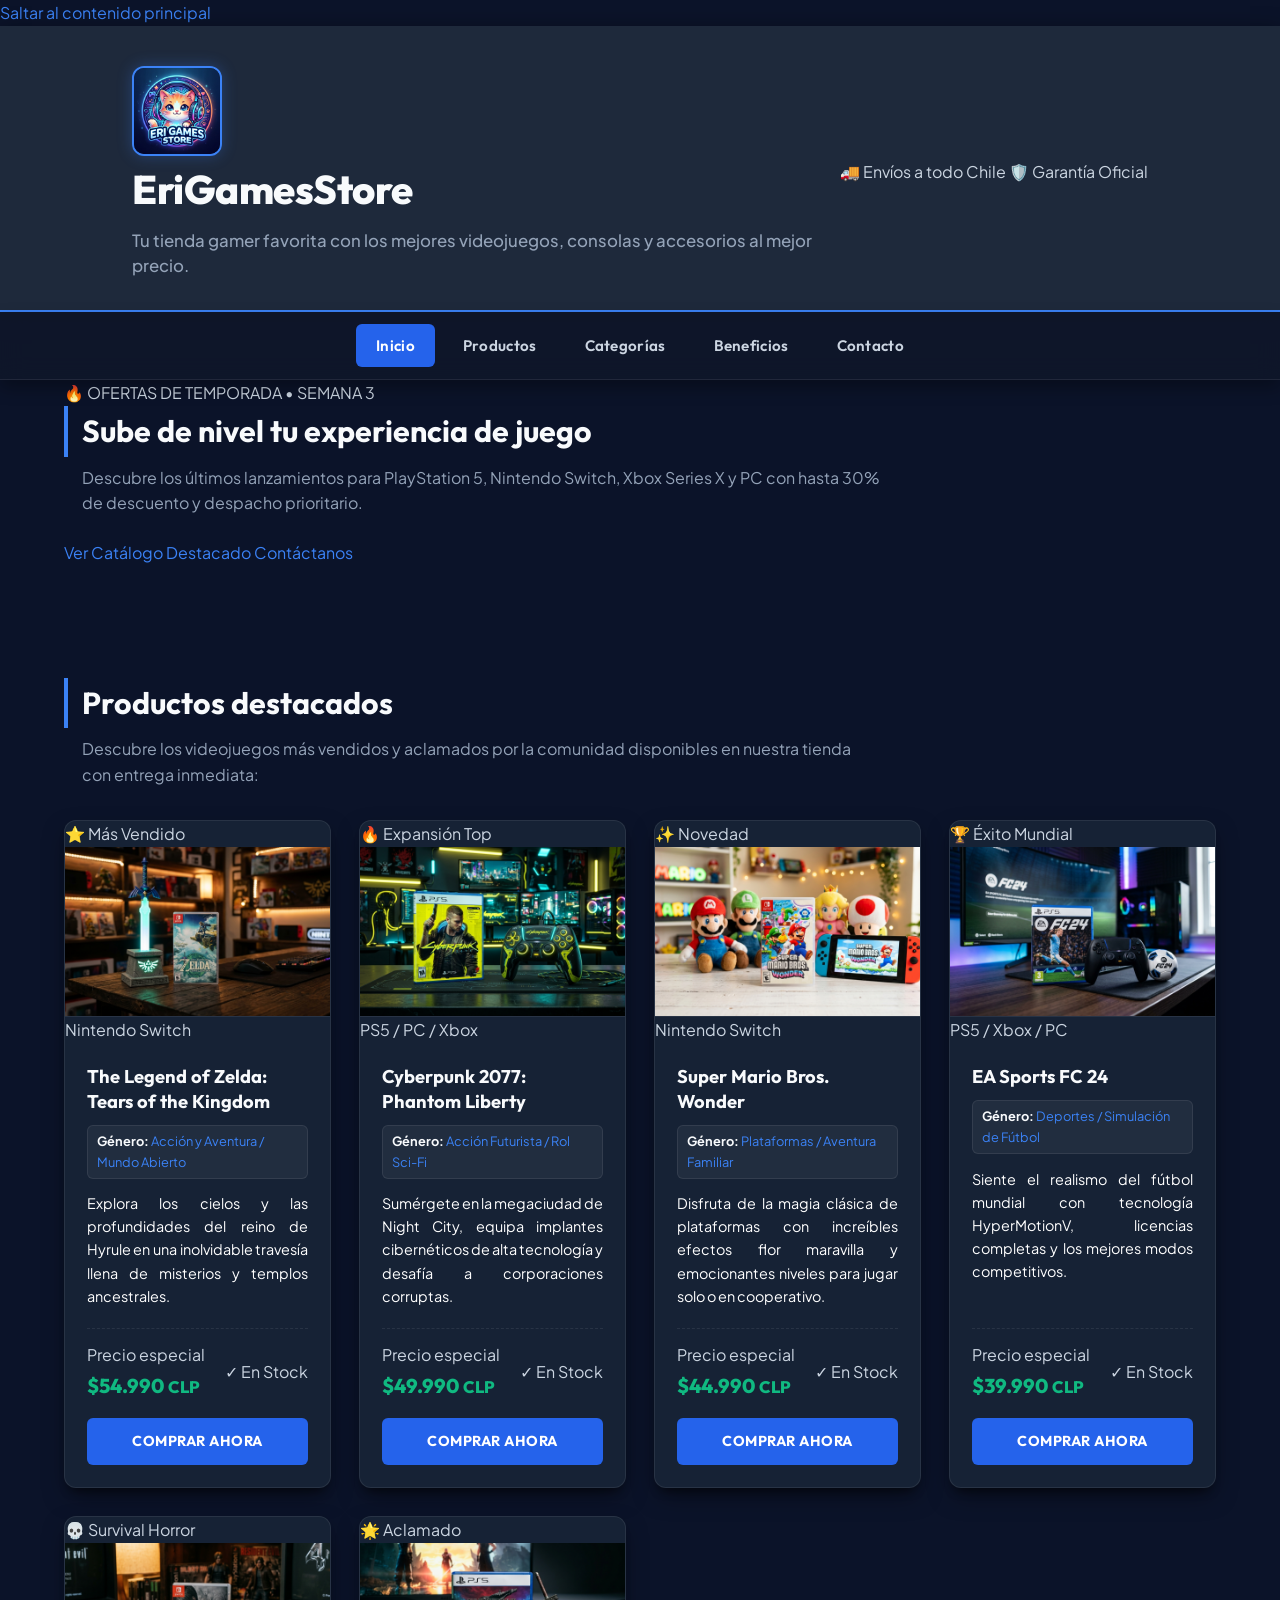
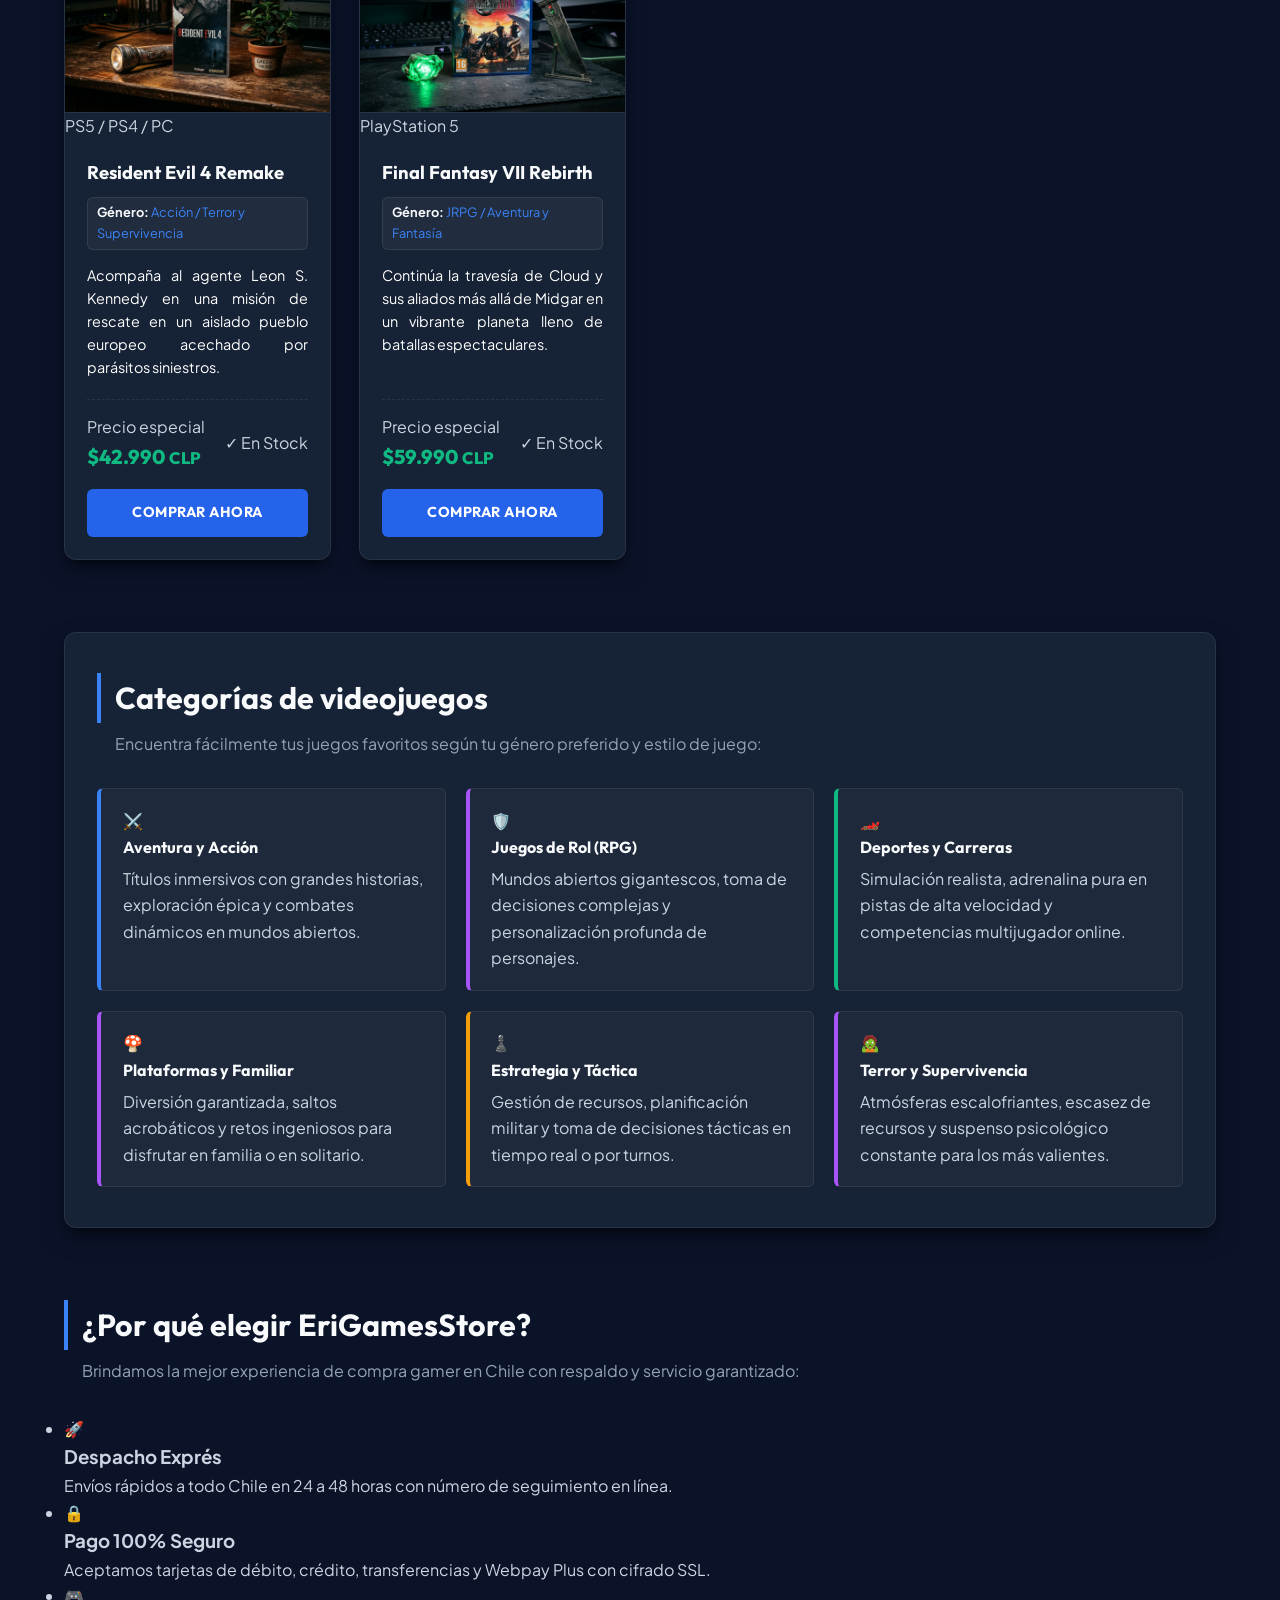
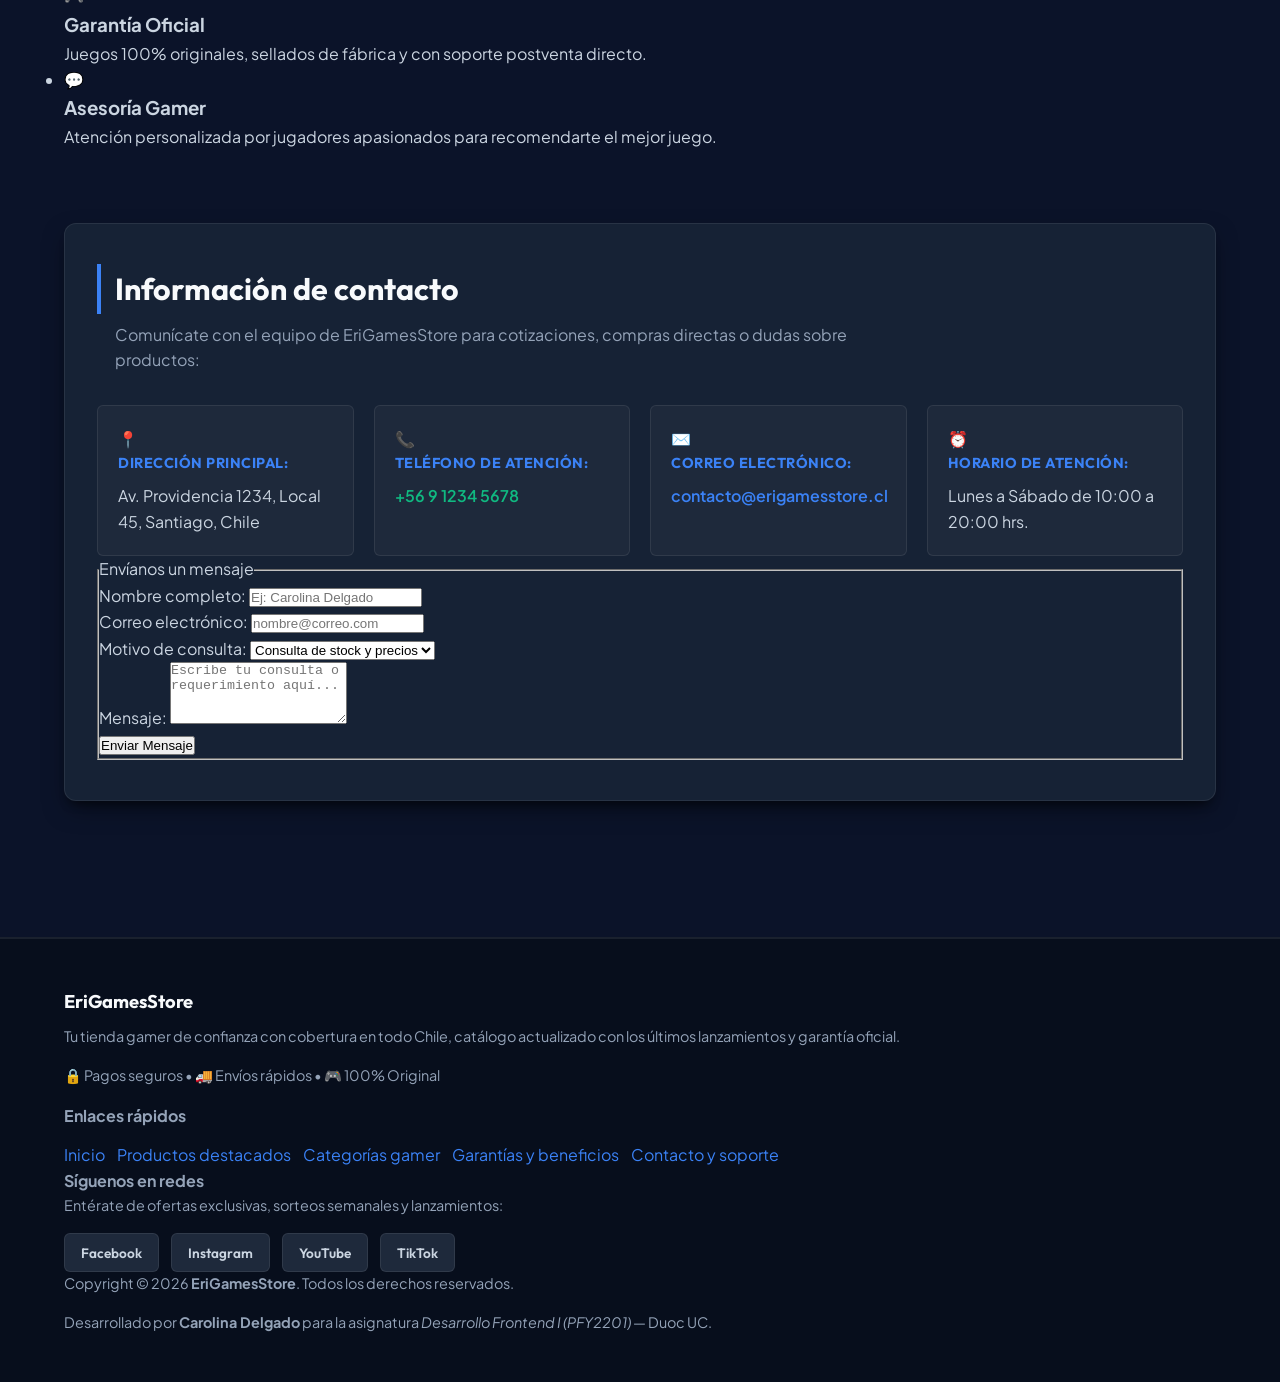
<file: index.html>
<!DOCTYPE html>
<html lang="es">
<head>
    <!-- ==========================================================================
         PFY2201 - DESARROLLO FRONTEND I - EVALUACIÓN SUMATIVA SEMANA 3
         Estudiante: Carolina Delgado | Institución: Duoc UC
         Proyecto: EriGamesStore - Tienda de Videojuegos Online
         ========================================================================== -->
    <meta charset="UTF-8">
    <meta name="viewport" content="width=device-width, initial-scale=1.0">
    <meta name="description" content="EriGamesStore - Tu tienda favorita de videojuegos, consolas de última generación y accesorios gamer en Chile con las mejores ofertas y despacho rápido.">
    <meta name="keywords" content="EriGamesStore, videojuegos, tienda gamer, consolas, PS5, Nintendo Switch, Xbox Series X, PC Gaming, ofertas gamer, Duoc UC">
    <meta name="author" content="Carolina Delgado - PFY2201">
    <meta name="theme-color" content="#0a0f1d">
    <title>EriGamesStore - Tienda de Videojuegos Online | Semana 3</title>

    <!-- Preconexión para fuentes de Google Fonts -->
    <link rel="preconnect" href="https://fonts.googleapis.com">
    <link rel="preconnect" href="https://fonts.gstatic.com" crossorigin>
    <link href="https://fonts.googleapis.com/css2?family=Outfit:wght@400;500;600;700;800&family=Plus+Jakarta+Sans:ital,wght@0,400;0,500;0,600;0,700;1,400&display=swap" rel="stylesheet">

    <!-- Hoja de estilos CSS externa (Paso 1 de la actividad) -->
    <link rel="stylesheet" href="styles.css">
</head>
<body>

    <!-- Enlace de accesibilidad para lectores de pantalla y navegación por teclado -->
    <a href="#main-content" class="skip-link">Saltar al contenido principal</a>

    <!-- ==========================================================================
         CABECERA DEL SITIO (HEADER) - PASO 2: ESTRUCTURA Y FLEXBOX
         ========================================================================== -->
    <header id="inicio" class="site-header">
        <div class="header-container">
            <div class="header-brand">
                <img class="header-logo" src="img/erigames-logo.jpg" alt="Logotipo oficial de EriGamesStore" width="90" height="90">
                <div class="header-text">
                    <h1>EriGamesStore</h1>
                    <p class="header-tagline">Tu tienda gamer favorita con los mejores videojuegos, consolas y accesorios al mejor precio.</p>
                </div>
            </div>
            <div class="header-badges" aria-label="Destacados de la tienda">
                <span class="badge-chip badge-shipping">🚚 Envíos a todo Chile</span>
                <span class="badge-chip badge-warranty">🛡️ Garantía Oficial</span>
            </div>
        </div>
    </header>

    <!-- ==========================================================================
         MENÚ DE NAVEGACIÓN PRINCIPAL (NAV) - FLEXBOX RESPONSIVO
         ========================================================================== -->
    <nav class="site-nav" aria-label="Navegación principal">
        <div class="nav-container">
            <ul class="nav-list">
                <li><a class="nav-link nav-active" href="#inicio" title="Ir al inicio del sitio">Inicio</a></li>
                <li><a class="nav-link" href="#productos" title="Ver el catálogo de productos destacados">Productos</a></li>
                <li><a class="nav-link" href="#categorias" title="Explorar categorías de juegos">Categorías</a></li>
                <li><a class="nav-link" href="#beneficios" title="Conocer beneficios y garantías">Beneficios</a></li>
                <li><a class="nav-link" href="#contacto" title="Ver información de contacto y formulario">Contacto</a></li>
            </ul>
        </div>
    </nav>

    <!-- ==========================================================================
         HERO / BANNER PROMOCIONAL - MODELO DE CAJAS Y FLEXBOX
         ========================================================================== -->
    <section class="hero-banner" aria-label="Banner promocional">
        <div class="container hero-content">
            <div class="hero-text-box">
                <span class="hero-tag">🔥 OFERTAS DE TEMPORADA &bull; SEMANA 3</span>
                <h2>Sube de nivel tu experiencia de juego</h2>
                <p>Descubre los últimos lanzamientos para PlayStation 5, Nintendo Switch, Xbox Series X y PC con hasta 30% de descuento y despacho prioritario.</p>
                <div class="hero-actions">
                    <a href="#productos" class="btn btn-primary" title="Explorar catálogo destacado">Ver Catálogo Destacado</a>
                    <a href="#contacto" class="btn btn-secondary" title="Cotizar pedidos especiales">Contáctanos</a>
                </div>
            </div>
        </div>
    </section>

    <!-- ==========================================================================
         CONTENIDO PRINCIPAL (MAIN) - CSS GRID Y MODELO DE CAJAS
         ========================================================================== -->
    <main id="main-content" class="container">

        <!-- ----------------------------------------------------------------------
             SECCIÓN 1: PRODUCTOS DESTACADOS (#productos) - CSS GRID
             ---------------------------------------------------------------------- -->
        <section id="productos" class="section-block">
            <div class="section-header">
                <h2>Productos destacados</h2>
                <p>Descubre los videojuegos más vendidos y aclamados por la comunidad disponibles en nuestra tienda con entrega inmediata:</p>
            </div>

            <!-- Cuadrícula responsiva de productos con CSS Grid -->
            <ul class="products-grid">
                <!-- Producto 1: Zelda Tears of the Kingdom -->
                <li>
                    <article class="product-card">
                        <div class="card-media">
                            <span class="badge badge-featured">⭐ Más Vendido</span>
                            <img class="product-img" src="img/zelda-totk.jpg" alt="The Legend of Zelda: Tears of the Kingdom" loading="lazy">
                            <span class="platform-tag platform-switch">Nintendo Switch</span>
                        </div>
                        <div class="product-body">
                            <h3>The Legend of Zelda: Tears of the Kingdom</h3>
                            <p class="product-genre"><strong>Género:</strong> Acción y Aventura / Mundo Abierto</p>
                            <p class="product-desc">Explora los cielos y las profundidades del reino de Hyrule en una inolvidable travesía llena de misterios y templos ancestrales.</p>
                            <div class="product-price-box">
                                <div class="price-data">
                                    <span class="price-label">Precio especial</span>
                                    <p class="product-price">$54.990 <small>CLP</small></p>
                                </div>
                                <span class="stock-badge stock-available">✓ En Stock</span>
                            </div>
                            <a class="btn-buy" href="#contacto" title="Consultar disponibilidad y comprar Zelda">Comprar ahora</a>
                        </div>
                    </article>
                </li>

                <!-- Producto 2: Cyberpunk 2077 Phantom Liberty -->
                <li>
                    <article class="product-card">
                        <div class="card-media">
                            <span class="badge badge-special">🔥 Expansión Top</span>
                            <img class="product-img" src="img/cyberpunk-2077.jpg" alt="Cyberpunk 2077: Phantom Liberty" loading="lazy">
                            <span class="platform-tag platform-multi">PS5 / PC / Xbox</span>
                        </div>
                        <div class="product-body">
                            <h3>Cyberpunk 2077: Phantom Liberty</h3>
                            <p class="product-genre"><strong>Género:</strong> Acción Futurista / Rol Sci-Fi</p>
                            <p class="product-desc">Sumérgete en la megaciudad de Night City, equipa implantes cibernéticos de alta tecnología y desafía a corporaciones corruptas.</p>
                            <div class="product-price-box">
                                <div class="price-data">
                                    <span class="price-label">Precio especial</span>
                                    <p class="product-price">$49.990 <small>CLP</small></p>
                                </div>
                                <span class="stock-badge stock-available">✓ En Stock</span>
                            </div>
                            <a class="btn-buy" href="#contacto" title="Consultar disponibilidad y comprar Cyberpunk">Comprar ahora</a>
                        </div>
                    </article>
                </li>

                <!-- Producto 3: Super Mario Bros Wonder -->
                <li>
                    <article class="product-card">
                        <div class="card-media">
                            <span class="badge badge-new">✨ Novedad</span>
                            <img class="product-img" src="img/mario-wonder.jpg" alt="Super Mario Bros. Wonder" loading="lazy">
                            <span class="platform-tag platform-switch">Nintendo Switch</span>
                        </div>
                        <div class="product-body">
                            <h3>Super Mario Bros. Wonder</h3>
                            <p class="product-genre"><strong>Género:</strong> Plataformas / Aventura Familiar</p>
                            <p class="product-desc">Disfruta de la magia clásica de plataformas con increíbles efectos flor maravilla y emocionantes niveles para jugar solo o en cooperativo.</p>
                            <div class="product-price-box">
                                <div class="price-data">
                                    <span class="price-label">Precio especial</span>
                                    <p class="product-price">$44.990 <small>CLP</small></p>
                                </div>
                                <span class="stock-badge stock-available">✓ En Stock</span>
                            </div>
                            <a class="btn-buy" href="#contacto" title="Consultar disponibilidad y comprar Mario Wonder">Comprar ahora</a>
                        </div>
                    </article>
                </li>

                <!-- Producto 4: EA Sports FC 24 -->
                <li>
                    <article class="product-card">
                        <div class="card-media">
                            <span class="badge badge-popular">🏆 Éxito Mundial</span>
                            <img class="product-img" src="img/fc24.jpg" alt="EA Sports FC 24" loading="lazy">
                            <span class="platform-tag platform-multi">PS5 / Xbox / PC</span>
                        </div>
                        <div class="product-body">
                            <h3>EA Sports FC 24</h3>
                            <p class="product-genre"><strong>Género:</strong> Deportes / Simulación de Fútbol</p>
                            <p class="product-desc">Siente el realismo del fútbol mundial con tecnología HyperMotionV, licencias completas y los mejores modos competitivos.</p>
                            <div class="product-price-box">
                                <div class="price-data">
                                    <span class="price-label">Precio especial</span>
                                    <p class="product-price">$39.990 <small>CLP</small></p>
                                </div>
                                <span class="stock-badge stock-available">✓ En Stock</span>
                            </div>
                            <a class="btn-buy" href="#contacto" title="Consultar disponibilidad y comprar FC 24">Comprar ahora</a>
                        </div>
                    </article>
                </li>

                <!-- Producto 5: Resident Evil 4 Remake -->
                <li>
                    <article class="product-card">
                        <div class="card-media">
                            <span class="badge badge-horror">💀 Survival Horror</span>
                            <img class="product-img" src="img/resident-evil-4.jpg" alt="Resident Evil 4 Remake" loading="lazy">
                            <span class="platform-tag platform-multi">PS5 / PS4 / PC</span>
                        </div>
                        <div class="product-body">
                            <h3>Resident Evil 4 Remake</h3>
                            <p class="product-genre"><strong>Género:</strong> Acción / Terror y Supervivencia</p>
                            <p class="product-desc">Acompaña al agente Leon S. Kennedy en una misión de rescate en un aislado pueblo europeo acechado por parásitos siniestros.</p>
                            <div class="product-price-box">
                                <div class="price-data">
                                    <span class="price-label">Precio especial</span>
                                    <p class="product-price">$42.990 <small>CLP</small></p>
                                </div>
                                <span class="stock-badge stock-available">✓ En Stock</span>
                            </div>
                            <a class="btn-buy" href="#contacto" title="Consultar disponibilidad y comprar Resident Evil 4">Comprar ahora</a>
                        </div>
                    </article>
                </li>

                <!-- Producto 6: Final Fantasy VII Rebirth -->
                <li>
                    <article class="product-card">
                        <div class="card-media">
                            <span class="badge badge-goty">🌟 Aclamado</span>
                            <img class="product-img" src="img/ffvii-rebirth.jpg" alt="Final Fantasy VII Rebirth" loading="lazy">
                            <span class="platform-tag platform-ps5">PlayStation 5</span>
                        </div>
                        <div class="product-body">
                            <h3>Final Fantasy VII Rebirth</h3>
                            <p class="product-genre"><strong>Género:</strong> JRPG / Aventura y Fantasía</p>
                            <p class="product-desc">Continúa la travesía de Cloud y sus aliados más allá de Midgar en un vibrante planeta lleno de batallas espectaculares.</p>
                            <div class="product-price-box">
                                <div class="price-data">
                                    <span class="price-label">Precio especial</span>
                                    <p class="product-price">$59.990 <small>CLP</small></p>
                                </div>
                                <span class="stock-badge stock-available">✓ En Stock</span>
                            </div>
                            <a class="btn-buy" href="#contacto" title="Consultar disponibilidad y comprar FFVII Rebirth">Comprar ahora</a>
                        </div>
                    </article>
                </li>
            </ul>
        </section>

        <!-- ----------------------------------------------------------------------
             SECCIÓN 2: CATEGORÍAS DE VIDEOJUEGOS (#categorias) - CSS GRID
             ---------------------------------------------------------------------- -->
        <section id="categorias" class="section-block">
            <div class="section-header">
                <h2>Categorías de videojuegos</h2>
                <p>Encuentra fácilmente tus juegos favoritos según tu género preferido y estilo de juego:</p>
            </div>
            <ul class="categories-grid">
                <li class="category-card cat-adventure">
                    <div class="category-icon" aria-hidden="true">⚔️</div>
                    <div class="category-content">
                        <strong>Aventura y Acción</strong>
                        <p>Títulos inmersivos con grandes historias, exploración épica y combates dinámicos en mundos abiertos.</p>
                    </div>
                </li>
                <li class="category-card cat-rpg">
                    <div class="category-icon" aria-hidden="true">🛡️</div>
                    <div class="category-content">
                        <strong>Juegos de Rol (RPG)</strong>
                        <p>Mundos abiertos gigantescos, toma de decisiones complejas y personalización profunda de personajes.</p>
                    </div>
                </li>
                <li class="category-card cat-sports">
                    <div class="category-icon" aria-hidden="true">🏎️</div>
                    <div class="category-content">
                        <strong>Deportes y Carreras</strong>
                        <p>Simulación realista, adrenalina pura en pistas de alta velocidad y competencias multijugador online.</p>
                    </div>
                </li>
                <li class="category-card cat-platform">
                    <div class="category-icon" aria-hidden="true">🍄</div>
                    <div class="category-content">
                        <strong>Plataformas y Familiar</strong>
                        <p>Diversión garantizada, saltos acrobáticos y retos ingeniosos para disfrutar en familia o en solitario.</p>
                    </div>
                </li>
                <li class="category-card cat-strategy">
                    <div class="category-icon" aria-hidden="true">♟️</div>
                    <div class="category-content">
                        <strong>Estrategia y Táctica</strong>
                        <p>Gestión de recursos, planificación militar y toma de decisiones tácticas en tiempo real o por turnos.</p>
                    </div>
                </li>
                <li class="category-card cat-horror">
                    <div class="category-icon" aria-hidden="true">🧟</div>
                    <div class="category-content">
                        <strong>Terror y Supervivencia</strong>
                        <p>Atmósferas escalofriantes, escasez de recursos y suspenso psicológico constante para los más valientes.</p>
                    </div>
                </li>
            </ul>
        </section>

        <!-- ----------------------------------------------------------------------
             SECCIÓN 3: BENEFICIOS Y GARANTÍAS (#beneficios) - FLEXBOX & GRID
             ---------------------------------------------------------------------- -->
        <section id="beneficios" class="section-block">
            <div class="section-header">
                <h2>¿Por qué elegir EriGamesStore?</h2>
                <p>Brindamos la mejor experiencia de compra gamer en Chile con respaldo y servicio garantizado:</p>
            </div>
            <ul class="benefits-grid">
                <li class="benefit-card">
                    <div class="benefit-icon" aria-hidden="true">🚀</div>
                    <div class="benefit-info">
                        <h3>Despacho Exprés</h3>
                        <p>Envíos rápidos a todo Chile en 24 a 48 horas con número de seguimiento en línea.</p>
                    </div>
                </li>
                <li class="benefit-card">
                    <div class="benefit-icon" aria-hidden="true">🔒</div>
                    <div class="benefit-info">
                        <h3>Pago 100% Seguro</h3>
                        <p>Aceptamos tarjetas de débito, crédito, transferencias y Webpay Plus con cifrado SSL.</p>
                    </div>
                </li>
                <li class="benefit-card">
                    <div class="benefit-icon" aria-hidden="true">🎮</div>
                    <div class="benefit-info">
                        <h3>Garantía Oficial</h3>
                        <p>Juegos 100% originales, sellados de fábrica y con soporte postventa directo.</p>
                    </div>
                </li>
                <li class="benefit-card">
                    <div class="benefit-icon" aria-hidden="true">💬</div>
                    <div class="benefit-info">
                        <h3>Asesoría Gamer</h3>
                        <p>Atención personalizada por jugadores apasionados para recomendarte el mejor juego.</p>
                    </div>
                </li>
            </ul>
        </section>

        <!-- ----------------------------------------------------------------------
             SECCIÓN 4: INFORMACIÓN DE CONTACTO (#contacto) - CSS GRID 2 COLUMNAS
             ---------------------------------------------------------------------- -->
        <section id="contacto" class="section-block">
            <div class="section-header">
                <h2>Información de contacto</h2>
                <p>Comunícate con el equipo de EriGamesStore para cotizaciones, compras directas o dudas sobre productos:</p>
            </div>

            <div class="contact-layout-grid">
                <!-- Columna 1: Tarjetas de Información de Contacto -->
                <div class="contact-info-panel">
                    <ul class="contact-cards-list">
                        <li class="contact-card-item">
                            <span class="contact-item-icon" aria-hidden="true">📍</span>
                            <div class="contact-item-text">
                                <strong>Dirección principal:</strong>
                                <span>Av. Providencia 1234, Local 45, Santiago, Chile</span>
                            </div>
                        </li>
                        <li class="contact-card-item">
                            <span class="contact-item-icon" aria-hidden="true">📞</span>
                            <div class="contact-item-text">
                                <strong>Teléfono de atención:</strong>
                                <a href="tel:+56912345678" title="Llamar a EriGamesStore">+56 9 1234 5678</a>
                            </div>
                        </li>
                        <li class="contact-card-item">
                            <span class="contact-item-icon" aria-hidden="true">✉️</span>
                            <div class="contact-item-text">
                                <strong>Correo electrónico:</strong>
                                <a href="mailto:contacto@erigamesstore.cl" title="Enviar correo a EriGamesStore">contacto@erigamesstore.cl</a>
                            </div>
                        </li>
                        <li class="contact-card-item">
                            <span class="contact-item-icon" aria-hidden="true">⏰</span>
                            <div class="contact-item-text">
                                <strong>Horario de atención:</strong>
                                <span>Lunes a Sábado de 10:00 a 20:00 hrs.</span>
                            </div>
                        </li>
                    </ul>
                </div>

                <!-- Columna 2: Formulario de Contacto Semántico -->
                <div class="contact-form-panel">
                    <form class="contact-form" action="#contacto" method="get">
                        <fieldset>
                            <legend>Envíanos un mensaje</legend>
                            <div class="form-group">
                                <label for="nombre">Nombre completo:</label>
                                <input type="text" id="nombre" name="nombre" placeholder="Ej: Carolina Delgado" required>
                            </div>
                            <div class="form-group">
                                <label for="email">Correo electrónico:</label>
                                <input type="email" id="email" name="email" placeholder="nombre@correo.com" required>
                            </div>
                            <div class="form-group">
                                <label for="motivo">Motivo de consulta:</label>
                                <select id="motivo" name="motivo">
                                    <option value="consulta">Consulta de stock y precios</option>
                                    <option value="compra">Cotización para compra</option>
                                    <option value="envio">Estado de despacho</option>
                                    <option value="soporte">Garantía y soporte técnico</option>
                                </select>
                            </div>
                            <div class="form-group">
                                <label for="mensaje">Mensaje:</label>
                                <textarea id="mensaje" name="mensaje" rows="4" placeholder="Escribe tu consulta o requerimiento aquí..." required></textarea>
                            </div>
                            <button type="submit" class="btn btn-submit">Enviar Mensaje</button>
                        </fieldset>
                    </form>
                </div>
            </div>
        </section>

    </main>

    <!-- ==========================================================================
         PIE DE PÁGINA (FOOTER) - PASO 5: CSS GRID Y FLEXBOX RESPONSIVO
         ========================================================================== -->
    <footer class="site-footer">
        <div class="container footer-layout">
            <!-- Columna 1: Información de marca -->
            <div class="footer-col footer-about">
                <div class="footer-brand">
                    <h3>EriGamesStore</h3>
                </div>
                <p>Tu tienda gamer de confianza con cobertura en todo Chile, catálogo actualizado con los últimos lanzamientos y garantía oficial.</p>
                <p class="footer-secure-notice">🔒 Pagos seguros &bull; 🚚 Envíos rápidos &bull; 🎮 100% Original</p>
            </div>

            <!-- Columna 2: Enlaces rápidos -->
            <div class="footer-col footer-links">
                <h4>Enlaces rápidos</h4>
                <ul>
                    <li><a href="#inicio" title="Ir al inicio">Inicio</a></li>
                    <li><a href="#productos" title="Ver catálogo">Productos destacados</a></li>
                    <li><a href="#categorias" title="Ver categorías">Categorías gamer</a></li>
                    <li><a href="#beneficios" title="Ver garantías">Garantías y beneficios</a></li>
                    <li><a href="#contacto" title="Ir al formulario">Contacto y soporte</a></li>
                </ul>
            </div>

            <!-- Columna 3: Redes sociales -->
            <div class="footer-col footer-social">
                <h4>Síguenos en redes</h4>
                <p>Entérate de ofertas exclusivas, sorteos semanales y lanzamientos:</p>
                <ul class="social-list">
                    <li><a href="https://www.facebook.com" target="_blank" rel="noopener noreferrer" title="Facebook de EriGamesStore">Facebook</a></li>
                    <li><a href="https://www.instagram.com" target="_blank" rel="noopener noreferrer" title="Instagram de EriGamesStore">Instagram</a></li>
                    <li><a href="https://www.youtube.com" target="_blank" rel="noopener noreferrer" title="YouTube de EriGamesStore">YouTube</a></li>
                    <li><a href="https://www.tiktok.com" target="_blank" rel="noopener noreferrer" title="TikTok de EriGamesStore">TikTok</a></li>
                </ul>
            </div>
        </div>

        <!-- Barra inferior de créditos y derechos -->
        <div class="footer-bottom">
            <div class="container footer-bottom-container">
                <p>Copyright &copy; 2026 <strong>EriGamesStore</strong>. Todos los derechos reservados.</p>
                <p class="academic-credit">Desarrollado por <strong>Carolina Delgado</strong> para la asignatura <em>Desarrollo Frontend I (PFY2201)</em> &mdash; Duoc UC.</p>
            </div>
        </div>
    </footer>

</body>
</html>
</file>
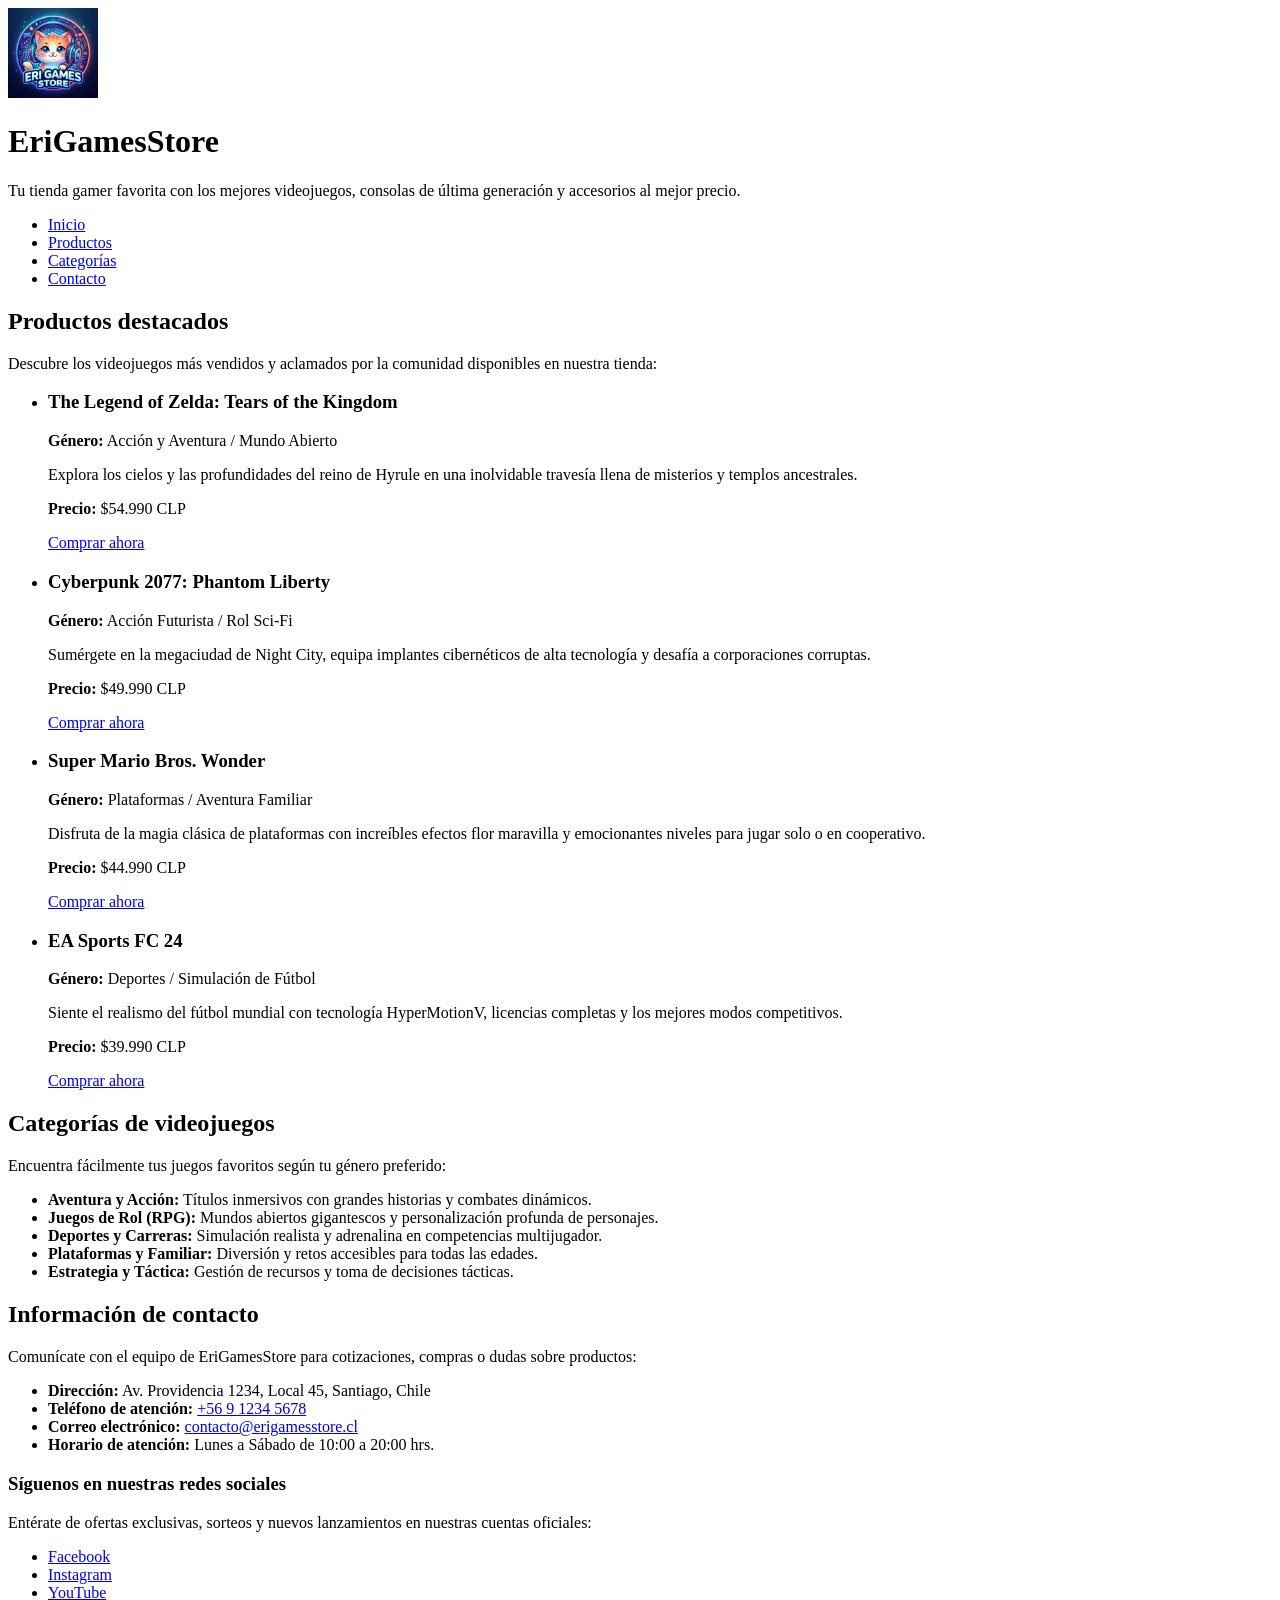
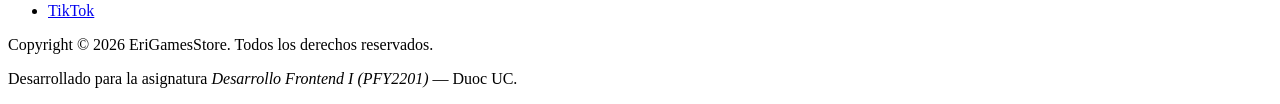
<file: Carolina_PFY2201_HTML_Semana1.html>
<!DOCTYPE html>
<html lang="es">
<head>
    <!-- ==========================================
         PASO 1: CABECERA
         ========================================== -->
    <meta charset="UTF-8">
    <meta name="viewport" content="width=device-width, initial-scale=1.0">
    <meta name="description" content="EriGamesStore - Tu tienda favorita de videojuegos, consolas y accesorios gamer con los mejores títulos y ofertas.">
    <meta name="keywords" content="EriGamesStore, videojuegos, tienda gamer, consolas, PS5, Nintendo Switch, Xbox, PC">
    <meta name="author" content="Carolina - PFY2201">
    <title>EriGamesStore - Tienda de Videojuegos</title>
</head>
<body>

    <!-- ==========================================
         PASO 2: CABECERA DEL SITIO (HEADER)
         ========================================== -->
    <header id="inicio">
        <div>
            <img src="img/erigames-logo.jpg" alt="Logotipo oficial de EriGamesStore" width="90" height="90">
            <div>
                <h1>EriGamesStore</h1>
                <p>Tu tienda gamer favorita con los mejores videojuegos, consolas de última generación y accesorios al mejor precio.</p>
            </div>
        </div>
    </header>

    <!-- ==========================================
         PASO 3: MENÚ DE NAVEGACIÓN (NAV)
         ========================================== -->
    <nav aria-label="Navegación principal">
        <ul>
            <li><a href="#inicio" title="Ir al inicio del sitio">Inicio</a></li>
            <li><a href="#productos" title="Ver el catálogo de productos destacados">Productos</a></li>
            <li><a href="#categorias" title="Explorar categorías de juegos">Categorías</a></li>
            <li><a href="#contacto" title="Ver información de contacto">Contacto</a></li>
        </ul>
    </nav>

    <!-- ==========================================
         PASO 4: CONTENIDO PRINCIPAL (MAIN)
         ========================================== -->
    <main>
        <!-- SECCIÓN DE PRODUCTOS DESTACADOS -->
        <section id="productos">
            <h2>Productos destacados</h2>
            <p>Descubre los videojuegos más vendidos y aclamados por la comunidad disponibles en nuestra tienda:</p>

            <ul>
                <!-- Producto 1 -->
                <li>
                    <article>
                        <h3>The Legend of Zelda: Tears of the Kingdom</h3>
                        <p><strong>Género:</strong> Acción y Aventura / Mundo Abierto</p>
                        <p>Explora los cielos y las profundidades del reino de Hyrule en una inolvidable travesía llena de misterios y templos ancestrales.</p>
                        <p><strong>Precio:</strong> $54.990 CLP</p>
                        <a href="#contacto" title="Consultar disponibilidad">Comprar ahora</a>
                    </article>
                </li>

                <!-- Producto 2 -->
                <li>
                    <article>
                        <h3>Cyberpunk 2077: Phantom Liberty</h3>
                        <p><strong>Género:</strong> Acción Futurista / Rol Sci-Fi</p>
                        <p>Sumérgete en la megaciudad de Night City, equipa implantes cibernéticos de alta tecnología y desafía a corporaciones corruptas.</p>
                        <p><strong>Precio:</strong> $49.990 CLP</p>
                        <a href="#contacto" title="Consultar disponibilidad">Comprar ahora</a>
                    </article>
                </li>

                <!-- Producto 3 -->
                <li>
                    <article>
                        <h3>Super Mario Bros. Wonder</h3>
                        <p><strong>Género:</strong> Plataformas / Aventura Familiar</p>
                        <p>Disfruta de la magia clásica de plataformas con increíbles efectos flor maravilla y emocionantes niveles para jugar solo o en cooperativo.</p>
                        <p><strong>Precio:</strong> $44.990 CLP</p>
                        <a href="#contacto" title="Consultar disponibilidad">Comprar ahora</a>
                    </article>
                </li>

                <!-- Producto 4 -->
                <li>
                    <article>
                        <h3>EA Sports FC 24</h3>
                        <p><strong>Género:</strong> Deportes / Simulación de Fútbol</p>
                        <p>Siente el realismo del fútbol mundial con tecnología HyperMotionV, licencias completas y los mejores modos competitivos.</p>
                        <p><strong>Precio:</strong> $39.990 CLP</p>
                        <a href="#contacto" title="Consultar disponibilidad">Comprar ahora</a>
                    </article>
                </li>
            </ul>
        </section>

        <!-- SECCIÓN DE CATEGORÍAS -->
        <section id="categorias">
            <h2>Categorías de videojuegos</h2>
            <p>Encuentra fácilmente tus juegos favoritos según tu género preferido:</p>
            <ul>
                <li><strong>Aventura y Acción:</strong> Títulos inmersivos con grandes historias y combates dinámicos.</li>
                <li><strong>Juegos de Rol (RPG):</strong> Mundos abiertos gigantescos y personalización profunda de personajes.</li>
                <li><strong>Deportes y Carreras:</strong> Simulación realista y adrenalina en competencias multijugador.</li>
                <li><strong>Plataformas y Familiar:</strong> Diversión y retos accesibles para todas las edades.</li>
                <li><strong>Estrategia y Táctica:</strong> Gestión de recursos y toma de decisiones tácticas.</li>
            </ul>
        </section>

        <!-- SECCIÓN DE INFORMACIÓN DE CONTACTO -->
        <section id="contacto">
            <h2>Información de contacto</h2>
            <p>Comunícate con el equipo de EriGamesStore para cotizaciones, compras o dudas sobre productos:</p>
            <ul>
                <li><strong>Dirección:</strong> Av. Providencia 1234, Local 45, Santiago, Chile</li>
                <li><strong>Teléfono de atención:</strong> <a href="tel:+56912345678" title="Llamar a EriGamesStore">+56 9 1234 5678</a></li>
                <li><strong>Correo electrónico:</strong> <a href="mailto:contacto@erigamesstore.cl" title="Enviar correo a EriGamesStore">contacto@erigamesstore.cl</a></li>
                <li><strong>Horario de atención:</strong> Lunes a Sábado de 10:00 a 20:00 hrs.</li>
            </ul>
        </section>
    </main>

    <!-- ==========================================
         PASO 5: PIE DE PÁGINA (FOOTER)
         ========================================== -->
    <footer>
        <div>
            <div>
                <h3>Síguenos en nuestras redes sociales</h3>
                <p>Entérate de ofertas exclusivas, sorteos y nuevos lanzamientos en nuestras cuentas oficiales:</p>
                <ul>
                    <li><a href="https://www.facebook.com" target="_blank" rel="noopener noreferrer" title="Facebook oficial">Facebook</a></li>
                    <li><a href="https://www.instagram.com" target="_blank" rel="noopener noreferrer" title="Instagram oficial">Instagram</a></li>
                    <li><a href="https://www.youtube.com" target="_blank" rel="noopener noreferrer" title="Canal de YouTube">YouTube</a></li>
                    <li><a href="https://www.tiktok.com" target="_blank" rel="noopener noreferrer" title="Cuenta de TikTok">TikTok</a></li>
                </ul>
            </div>
            <div>
                <p>Copyright &copy; 2026 EriGamesStore. Todos los derechos reservados.</p>
                <p>Desarrollado para la asignatura <em>Desarrollo Frontend I (PFY2201)</em> &mdash; Duoc UC.</p>
            </div>
        </div>
    </footer>

</body>
</html>
</file>
<file: styles.css>
/* ==========================================================================
   HOJA DE ESTILOS EXTERNA - SEMANA 2
   Asignatura: Desarrollo Frontend I (PFY2201)
   Institución: Duoc UC
   Estudiante: Carolina
   Archivo: Carolina_PFY2201_CSS_Semana2.css
   Proyecto: EriGamesStore - Tienda de Videojuegos
   ========================================================================== */

/* --------------------------------------------------------------------------
   1. IMPORTACIÓN DE TIPOGRAFÍAS (GOOGLE FONTS)
   -------------------------------------------------------------------------- */
@import url('https://fonts.googleapis.com/css2?family=Outfit:wght@400;500;600;700;800&family=Plus+Jakarta+Sans:ital,wght@0,400;0,500;0,600;0,700;1,400&display=swap');

/* --------------------------------------------------------------------------
   2. VARIABLES CSS (CUSTOM PROPERTIES)
   -------------------------------------------------------------------------- */
:root {
    /* Paleta de Colores de Fondo y Superficie */
    --bg-main: #0b1329;            /* Fondo principal azul noche */
    --bg-surface: #1e293b;         /* Fondo de cabecera y secciones */
    --bg-card: #162235;            /* Fondo de tarjetas de producto y módulos */
    --bg-card-hover: #1e2d44;      /* Fondo interactivo al pasar el cursor */
    --bg-glass: rgba(15, 23, 42, 0.95); /* Fondo con efecto translúcido */

    /* Paleta de Colores de Acento */
    --accent-blue: #3b82f6;        /* Azul brillante estilo profesor */
    --accent-blue-active: #2563eb; /* Azul botón activo */
    --accent-cyan: #00f0ff;        /* Cyan Neón gamer */
    --accent-cyan-glow: rgba(0, 240, 255, 0.25);
    --accent-purple: #a855f7;      /* Morado gamer */
    --accent-green: #10b981;       /* Verde victoria / Precios */
    --accent-gold: #f59e0b;        /* Dorado gamer */

    /* Paleta Tipográfica y Colores de Texto */
    --text-primary: #f8fafc;       /* Blanco brillante de alto contraste */
    --text-secondary: #cbd5e1;     /* Gris perla para lectura */
    --text-muted: #94a3b8;         /* Gris atenuado para metadatos */

    /* Bordes y Sombras */
    --border-subtle: rgba(255, 255, 255, 0.08);
    --border-accent: rgba(59, 130, 246, 0.4);
    --radius-sm: 6px;
    --radius-md: 12px;
    --radius-lg: 18px;
    --radius-full: 9999px;
    --shadow-card: 0 10px 25px -5px rgba(0, 0, 0, 0.5), 0 8px 10px -6px rgba(0, 0, 0, 0.5);

    /* Fuentes */
    --font-heading: 'Outfit', -apple-system, BlinkMacSystemFont, 'Segoe UI', Roboto, sans-serif;
    --font-body: 'Plus Jakarta Sans', -apple-system, BlinkMacSystemFont, 'Segoe UI', Roboto, sans-serif;

    /* Transiciones */
    --transition-fast: 0.2s ease;
    --transition-normal: 0.3s cubic-bezier(0.4, 0, 0.2, 1);
}

/* --------------------------------------------------------------------------
   3. RESET GLOBAL Y MODELO DE CAJAS (BOX MODEL)
   -------------------------------------------------------------------------- */
*,
*::before,
*::after {
    box-sizing: border-box;
    margin: 0;
    padding: 0;
}

html {
    scroll-behavior: smooth;
    font-size: 16px;
    width: 100%;
    overflow-x: hidden;
}

body {
    background-color: var(--bg-main);
    color: var(--text-secondary);
    font-family: var(--font-body);
    font-size: 1rem;
    line-height: 1.65;
    min-height: 100vh;
    width: 100%;
    display: flex;
    flex-direction: column;
    overflow-x: hidden;
}

img {
    max-width: 100%;
    height: auto;
    display: block;
}

/* Margen de desplazamiento para navegación fija y anclas suaves */
header#inicio,
section {
    scroll-margin-top: 90px;
}

::selection {
    background-color: var(--accent-blue);
    color: #ffffff;
}

a {
    color: var(--accent-blue);
    text-decoration: none;
    transition: color var(--transition-fast), transform var(--transition-fast);
}

a:focus-visible {
    outline: 2px solid var(--accent-blue);
    outline-offset: 3px;
}

/* --------------------------------------------------------------------------
   4. CONTENEDOR PRINCIPAL Y ENVOLTURAS (LAYOUT)
   -------------------------------------------------------------------------- */
.container {
    width: 100%;
    max-width: 1200px;
    margin-left: auto;
    margin-right: auto;
    padding-left: 1.5rem;
    padding-right: 1.5rem;
}

main {
    flex: 1;
    padding-top: 2.5rem;
    padding-bottom: 4rem;
    width: 100%;
}

section {
    margin-bottom: 4.5rem;
    position: relative;
    width: 100%;
}

/* --------------------------------------------------------------------------
   5. CABECERA DEL SITIO (HEADER) - PASO 2
   -------------------------------------------------------------------------- */
header#inicio {
    background-color: var(--bg-surface);
    border-bottom: 2px solid var(--accent-blue);
    padding: 2.5rem 1.5rem 2rem 1.5rem;
    position: relative;
    box-shadow: 0 4px 20px rgba(0, 0, 0, 0.4);
    width: 100%;
}

.header-container {
    display: flex;
    align-items: center;
    justify-content: center;
    gap: 1.75rem;
    max-width: 1200px;
    margin: 0 auto;
    width: 100%;
}

.header-logo {
    width: 90px;
    height: 90px;
    flex-shrink: 0;
    border-radius: var(--radius-md);
    border: 2px solid var(--accent-blue);
    box-shadow: 0 0 15px rgba(59, 130, 246, 0.3);
    object-fit: cover;
    transition: transform var(--transition-normal);
}

.header-logo:hover {
    transform: scale(1.06) rotate(-2deg);
}

.header-text {
    text-align: left;
}

.header-text h1 {
    font-family: var(--font-heading);
    font-size: clamp(1.8rem, 4vw, 2.5rem);
    font-weight: 800;
    letter-spacing: -0.5px;
    color: var(--text-primary);
    margin-bottom: 0.35rem;
}

.header-text p {
    color: var(--text-muted);
    font-size: clamp(0.95rem, 2vw, 1.05rem);
    max-width: 680px;
    font-weight: 500;
    line-height: 1.5;
}

/* --------------------------------------------------------------------------
   6. MENÚ DE NAVEGACIÓN PRINCIPAL (NAV) - ESTILO PASTILLAS
   -------------------------------------------------------------------------- */
nav {
    background-color: var(--bg-glass);
    backdrop-filter: blur(12px);
    -webkit-backdrop-filter: blur(12px);
    border-bottom: 1px solid var(--border-subtle);
    position: sticky;
    top: 0;
    z-index: 1000;
    box-shadow: 0 8px 16px rgba(0, 0, 0, 0.3);
    width: 100%;
}

nav ul {
    list-style: none;
    display: flex;
    justify-content: center;
    align-items: center;
    flex-wrap: wrap;
    gap: 0.5rem;
    padding: 0.75rem 1.25rem;
    max-width: 1200px;
    margin: 0 auto;
}

nav ul li a {
    display: inline-block;
    padding: 0.55rem 1.25rem;
    color: var(--text-secondary);
    font-family: var(--font-heading);
    font-size: 0.95rem;
    font-weight: 600;
    letter-spacing: 0.3px;
    border-radius: var(--radius-sm);
    transition: all var(--transition-fast);
    position: relative;
    text-align: center;
}

/* Botón Activo estilo pastilla del profesor */
nav ul li a.nav-active,
nav ul li a:hover {
    background-color: var(--accent-blue-active);
    color: #ffffff;
}

/* --------------------------------------------------------------------------
   7. ENCABEZADOS DE SECCIÓN - BARRA VERTICAL AZUL (ESTILO PROFESOR)
   -------------------------------------------------------------------------- */
.section-header {
    text-align: left;
    margin-bottom: 2rem;
    width: 100%;
}

section h2 {
    font-family: var(--font-heading);
    font-size: clamp(1.5rem, 3.5vw, 1.9rem);
    font-weight: 700;
    color: var(--text-primary);
    border-left: 4px solid var(--accent-blue); /* Barra vertical azul estilo profesor */
    padding-left: 14px;
    margin-bottom: 0.5rem;
    display: flex;
    align-items: center;
}

section h2 + p {
    color: var(--text-muted);
    font-size: 1rem;
    max-width: 800px;
    margin-left: 18px;
    margin-bottom: 1.5rem;
    line-height: 1.6;
}

/* --------------------------------------------------------------------------
   8. SECCIÓN DE PRODUCTOS DESTACADOS (#productos) - TARJETAS CON IMAGEN
   -------------------------------------------------------------------------- */
#productos ul.products-grid {
    list-style: none;
    display: grid;
    grid-template-columns: repeat(auto-fit, minmax(260px, 1fr));
    gap: 1.75rem;
    padding: 0;
    width: 100%;
}

.product-card {
    background-color: var(--bg-card);
    border: 1px solid var(--border-subtle);
    border-radius: var(--radius-md);
    display: flex;
    flex-direction: column;
    justify-content: space-between;
    height: 100%;
    box-shadow: var(--shadow-card);
    transition: transform var(--transition-normal), border-color var(--transition-normal), box-shadow var(--transition-normal);
    overflow: hidden;
}

.product-card:hover {
    transform: translateY(-6px);
    border-color: var(--accent-blue);
    box-shadow: 0 16px 30px -10px rgba(0, 0, 0, 0.7);
}

/* Imagen de portada en la parte superior */
.product-img {
    width: 100%;
    height: 170px;
    object-fit: cover;
    border-bottom: 1px solid var(--border-subtle);
    transition: transform var(--transition-normal);
}

.product-card:hover .product-img {
    transform: scale(1.03);
}

.product-body {
    padding: 1.35rem;
    display: flex;
    flex-direction: column;
    flex-grow: 1;
}

.product-card h3 {
    font-family: var(--font-heading);
    font-size: 1.15rem;
    font-weight: 700;
    color: var(--text-primary);
    line-height: 1.35;
    margin-bottom: 0.65rem;
}

.product-genre {
    display: inline-block;
    background-color: rgba(255, 255, 255, 0.05);
    border: 1px solid var(--border-subtle);
    border-radius: var(--radius-sm);
    padding: 0.3rem 0.6rem;
    font-size: 0.8rem;
    color: var(--accent-blue);
    margin-bottom: 0.85rem;
}

.product-genre strong {
    color: var(--text-primary);
}

/* Sinopsis con texto estilizado en blanco */
.product-desc {
    color: #ffffff;
    font-weight: 400;
    font-size: 0.9rem;
    line-height: 1.6;
    margin-bottom: 1.25rem;
    flex-grow: 1;
    text-align: justify;
    text-justify: inter-word;
}

.product-price-box {
    margin-top: auto;
    padding-top: 0.85rem;
    border-top: 1px dashed var(--border-subtle);
    display: flex;
    align-items: center;
    justify-content: space-between;
    margin-bottom: 1rem;
}

.product-price {
    font-family: var(--font-heading);
    font-size: 1.25rem;
    font-weight: 800;
    color: var(--accent-green);
}

.product-price strong {
    font-size: 0.85rem;
    color: var(--text-muted);
    font-weight: 500;
    display: block;
}

.btn-buy {
    display: flex;
    align-items: center;
    justify-content: center;
    width: 100%;
    padding: 0.75rem 1.25rem;
    background-color: var(--accent-blue-active);
    color: #ffffff;
    font-family: var(--font-heading);
    font-size: 0.9rem;
    font-weight: 700;
    letter-spacing: 0.5px;
    text-transform: uppercase;
    border-radius: var(--radius-sm);
    border: none;
    transition: all var(--transition-fast);
    text-align: center;
    cursor: pointer;
}

.btn-buy:hover {
    background-color: #1d4ed8;
    color: #ffffff;
    transform: translateY(-2px);
    box-shadow: 0 4px 12px rgba(37, 99, 235, 0.4);
}

/* --------------------------------------------------------------------------
   9. SECCIÓN DE CATEGORÍAS (#categorias)
   -------------------------------------------------------------------------- */
#categorias {
    background-color: var(--bg-card);
    border: 1px solid var(--border-subtle);
    border-radius: var(--radius-md);
    padding: 2.5rem 2rem;
    box-shadow: var(--shadow-card);
    width: 100%;
}

#categorias ul {
    list-style: none;
    display: grid;
    grid-template-columns: repeat(auto-fit, minmax(260px, 1fr));
    gap: 1.25rem;
    padding: 0;
    width: 100%;
}

#categorias ul li {
    background-color: var(--bg-surface);
    border: 1px solid var(--border-subtle);
    border-left: 4px solid var(--accent-blue);
    border-radius: var(--radius-sm);
    padding: 1.15rem 1.35rem;
    transition: all var(--transition-fast);
}

#categorias ul li:nth-child(even) {
    border-left-color: var(--accent-purple);
}

#categorias ul li:nth-child(3) {
    border-left-color: var(--accent-green);
}

#categorias ul li:nth-child(5) {
    border-left-color: var(--accent-gold);
}

#categorias ul li:hover {
    transform: translateX(4px);
    background-color: var(--bg-card-hover);
    border-color: var(--border-accent);
}

#categorias ul li strong {
    font-family: var(--font-heading);
    font-size: 1rem;
    color: var(--text-primary);
    display: block;
    margin-bottom: 0.35rem;
}

/* --------------------------------------------------------------------------
   10. SECCIÓN DE CONTACTO (#contacto)
   -------------------------------------------------------------------------- */
#contacto {
    background-color: var(--bg-card);
    border: 1px solid var(--border-subtle);
    border-radius: var(--radius-md);
    padding: 2.5rem 2rem;
    box-shadow: var(--shadow-card);
    width: 100%;
}

#contacto ul {
    list-style: none;
    display: grid;
    grid-template-columns: repeat(auto-fit, minmax(240px, 1fr));
    gap: 1.25rem;
    padding: 0;
    width: 100%;
}

#contacto ul li {
    background-color: var(--bg-surface);
    border: 1px solid var(--border-subtle);
    border-radius: var(--radius-sm);
    padding: 1.25rem;
    transition: transform var(--transition-fast);
}

#contacto ul li:hover {
    transform: translateY(-3px);
    border-color: var(--accent-blue);
}

#contacto ul li strong {
    font-family: var(--font-heading);
    font-size: 0.9rem;
    color: var(--accent-blue);
    text-transform: uppercase;
    letter-spacing: 0.5px;
    display: block;
    margin-bottom: 0.4rem;
}

a[href^="tel:"] {
    color: var(--accent-green);
    font-weight: 600;
}

a[href^="mailto:"] {
    color: var(--accent-blue);
    font-weight: 600;
}

/* --------------------------------------------------------------------------
   11. PIE DE PÁGINA (FOOTER)
   -------------------------------------------------------------------------- */
footer {
    background-color: #070e1c;
    border-top: 2px solid var(--border-subtle);
    padding: 3rem 1.5rem 2rem 1.5rem;
    color: var(--text-muted);
    margin-top: auto;
    width: 100%;
}

.footer-content {
    max-width: 1200px;
    margin: 0 auto;
    display: grid;
    grid-template-columns: 1fr 1fr;
    gap: 2.5rem;
    align-items: start;
    padding-bottom: 2rem;
    border-bottom: 1px solid var(--border-subtle);
    width: 100%;
}

footer h3 {
    font-family: var(--font-heading);
    font-size: 1.15rem;
    font-weight: 700;
    color: var(--text-primary);
    margin-bottom: 0.5rem;
}

footer p {
    font-size: 0.9rem;
    margin-bottom: 1rem;
    line-height: 1.6;
}

footer ul {
    list-style: none;
    display: flex;
    flex-wrap: wrap;
    gap: 0.75rem;
    padding: 0;
    margin-top: 0.75rem;
}

footer ul li a[target="_blank"] {
    display: inline-block;
    padding: 0.45rem 1rem;
    background-color: var(--bg-surface);
    color: var(--text-secondary);
    border: 1px solid var(--border-subtle);
    border-radius: var(--radius-sm);
    font-family: var(--font-heading);
    font-size: 0.85rem;
    font-weight: 600;
    transition: all var(--transition-fast);
}

footer ul li a[target="_blank"]:hover {
    color: #ffffff;
    background-color: var(--accent-blue-active);
    border-color: var(--accent-blue-active);
    transform: translateY(-2px);
}

.footer-credits {
    max-width: 1200px;
    margin: 1.5rem auto 0 auto;
    text-align: center;
    font-size: 0.85rem;
    color: #64748b;
    width: 100%;
}

.footer-credits p {
    margin-bottom: 0.25rem;
}

.footer-credits em {
    color: var(--text-secondary);
    font-style: normal;
    font-weight: 600;
}

/* --------------------------------------------------------------------------
   12. DISEÑO RESPONSIVO (MEDIA QUERIES)
   -------------------------------------------------------------------------- */
@media (max-width: 992px) {
    #productos ul.products-grid {
        grid-template-columns: repeat(2, 1fr);
        gap: 1.25rem;
    }
}

@media (max-width: 768px) {
    header#inicio {
        padding: 2rem 1rem 1.5rem 1rem;
    }

    .header-container {
        flex-direction: column;
        text-align: center;
        gap: 1rem;
    }

    .header-text {
        text-align: center;
    }

    nav ul {
        gap: 0.4rem;
    }

    nav ul li {
        flex: 1 1 calc(50% - 0.5rem);
    }

    nav ul li a {
        width: 100%;
        padding: 0.55rem 0.5rem;
        font-size: 0.9rem;
    }

    #categorias,
    #contacto {
        padding: 2rem 1.25rem;
    }

    #categorias ul,
    #contacto ul {
        grid-template-columns: 1fr;
    }

    .footer-content {
        grid-template-columns: 1fr;
        gap: 1.5rem;
        text-align: center;
    }

    footer ul {
        justify-content: center;
    }
}

@media (max-width: 540px) {
    #productos ul.products-grid {
        grid-template-columns: 1fr;
    }

    nav ul li {
        flex: 1 1 100%;
    }

    section h2 + p {
        margin-left: 0;
    }
}
</file>
